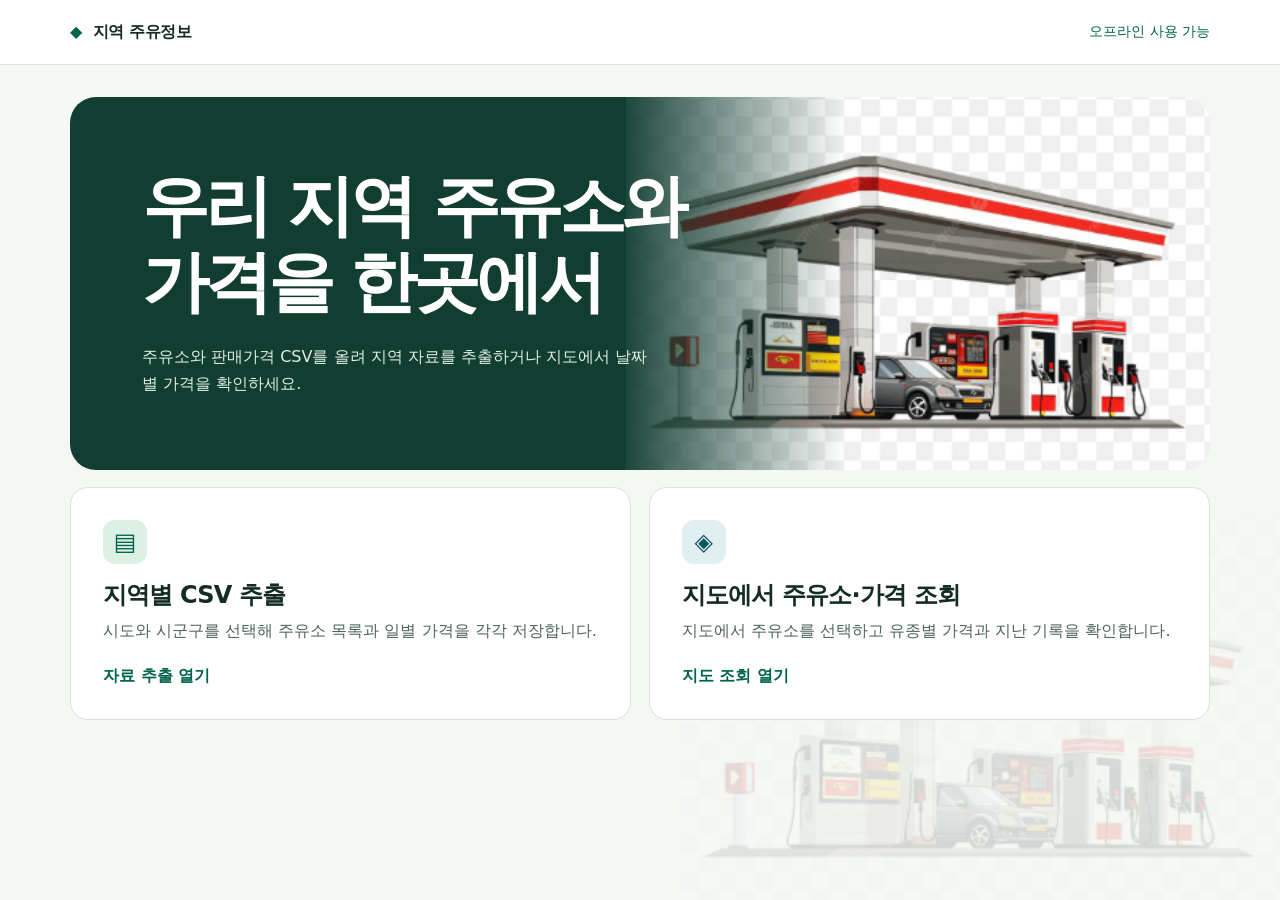
<file: index.html>
<!doctype html>
<html lang="ko">
<head>
  <meta charset="utf-8">
  <meta name="viewport" content="width=device-width, initial-scale=1">
  <meta http-equiv="refresh" content="0; url=offline-app/index.html">
  <title>지역 주유정보</title>
</head>
<body><a href="offline-app/index.html">지역 주유정보 열기</a></body>
</html>
</file>
<file: offline-app/style.css>
* { box-sizing: border-box; }
:root {
  font-family: "Malgun Gothic", "Apple SD Gothic Neo", system-ui, sans-serif;
  color: #142c25;
  background: #f4f7f4;
  --muted: #4d645a;
  --green: #00634d;
  --line: #d6e2da;
  --station-art: url("../주유디자인.png");
}
[hidden] { display: none !important; }
body {
  margin: 0;
  min-height: 100vh;
  background: linear-gradient(#f4f7f4ea, #f4f7f4d9) fixed,
    var(--station-art) right bottom / min(75vw, 600px) auto no-repeat fixed;
}
button, input, select { font: inherit; }
button, select, input[type=file]::file-selector-button { cursor: pointer; }
button:disabled, select:disabled { cursor: default; opacity: .5; }
a { color: inherit; }
:focus-visible { outline: 3px solid #167a8b; outline-offset: 3px; }
.shell { width: min(1140px, calc(100% - 3rem)); margin-inline: auto; }
.topbar { background: #fff; border-bottom: 1px solid var(--line); }
.topbar-inner { min-height: 64px; display: flex; align-items: center; justify-content: space-between; gap: 12px; }
.brand { text-decoration: none; font-weight: 800; letter-spacing: -.025em; }
.brand-mark { color: var(--green); margin-right: .35rem; }
.offline { color: var(--green); font-size: .875rem; }
main { padding: 2rem 0 3rem; }
.hero {
  padding: clamp(2rem, 6vw, 4.5rem);
  background: linear-gradient(90deg, #123e32 44%, #123e32f0 49%, #123e3200 68%),
    var(--station-art) right center / auto 100% no-repeat #123e32;
  color: #fff;
  border-radius: 26px;
}
.hero h1 { margin: 0; font-size: clamp(2rem, 5.8vw, 4.2rem); line-height: 1.13; letter-spacing: -.06em; }
.hero p { max-width: 52%; margin: 1.4rem 0 0; color: #e0eee6; line-height: 1.7; }
.menu { display: grid; grid-template-columns: repeat(2, 1fr); gap: 1.1rem; margin-top: 1.1rem; }
.menu-card, .panel { border: 1px solid var(--line); border-radius: 18px; background: #fff; }
.menu-card { display: block; padding: clamp(1.15rem, 3vw, 2rem); text-decoration: none; }
.menu-card:hover { border-color: var(--green); box-shadow: 0 5px 22px #143f3012; }
.menu-icon { display: grid; place-items: center; width: 44px; height: 44px; border-radius: 12px; background: #ddf0e5; color: var(--green); font-size: 1.5rem; }
.map-icon { background: #e0efef; color: #14555d; }
.menu h2 { margin: .9rem 0 .45rem; letter-spacing: -.035em; font-size: clamp(1.18rem, 2.6vw, 1.5rem); }
.menu p { margin: 0 0 1.4rem; line-height: 1.6; color: var(--muted); }
.menu strong, .back { color: var(--green); }
.back { display: inline-block; font-weight: 700; text-underline-offset: .25em; }
#screen-title { margin: .7rem 0 1.1rem; letter-spacing: -.045em; font-size: clamp(1.65rem, 4vw, 2.45rem); }
.controls, .export { padding: 1.2rem; }
.uploads, .regions { display: grid; gap: 1rem; grid-template-columns: repeat(2, minmax(0, 1fr)); }
label { display: grid; gap: .4rem; font-weight: 700; font-size: .92rem; }
input, select { width: 100%; min-width: 0; border: 1px solid #baccc1; border-radius: 9px; background: #fff; color: #142c25; padding: .58rem .7rem; }
select { appearance: none; padding-right: 2rem; background-image: linear-gradient(45deg, transparent 50%, #446156 50%), linear-gradient(135deg, #446156 50%, transparent 50%); background-position: calc(100% - 16px) 50%, calc(100% - 11px) 50%; background-size: 5px 5px; background-repeat: no-repeat; }
input[type=file]::file-selector-button { border: 0; border-radius: 5px; padding: .35rem .6rem; margin-right: .55rem; background: #e4f0e9; color: var(--green); font-weight: 700; }
.message { font-size: .875rem; min-height: 1.2em; color: var(--muted); margin: .55rem 0 1rem; line-height: 1.55; }
.message[data-error="true"] { color: #923426; }
.export { margin-top: 1rem; }
.export > p:first-child { margin-top: 0; }
.export-controls { display: flex; flex-wrap: wrap; align-items: end; gap: .65rem; }
.export .message { margin-bottom: 0; }
button { border: 1px solid transparent; border-radius: 9px; background: var(--green); color: #fff; padding: .58rem .9rem; font-weight: 700; }
button:not(:disabled):hover { filter: brightness(1.12); }
.map-status { color: var(--muted); line-height: 1.55; margin: 1rem 0 .65rem; min-height: 1.55em; }
.map-layout { display: grid; grid-template-columns: minmax(0, 1.8fr) minmax(0, 1fr); gap: 1rem; align-items: start; }
.map-panel { position: relative; overflow: hidden; background: #eef5f7; }
#map { display: block; width: 100%; height: clamp(360px, 56vh, 610px); touch-action: none; cursor: grab; }
#map:active { cursor: grabbing; }
#map:focus-visible { outline-offset: -4px; }
.map-controls { display: grid; gap: .36rem; position: absolute; right: .75rem; top: .75rem; }
.map-controls button { background: #fff; color: var(--green); border-color: #bbcec9; width: 42px; height: 42px; padding: 0; font-size: 1.25rem; }
.station-detail, .station-list { padding: 1rem; }
.station-detail { border-bottom: 1px solid var(--line); }
.station-detail p { margin: .4rem 0; color: var(--muted); overflow-wrap: anywhere; }
.station-detail h2 { margin: 0; font-size: 1.23rem; overflow-wrap: anywhere; }
.station-detail dl { margin: .55rem 0 0; }
.station-detail dl div { display: flex; justify-content: space-between; gap: .5rem; padding: .45rem 0; border-bottom: 1px solid var(--line); }
.station-detail dd { margin: 0; font-weight: 700; text-align: right; }
.station-detail label { margin-top: .7rem; }
.station-list ul { list-style: none; padding: 0; margin: .6rem 0 0; max-height: 260px; overflow: auto; overscroll-behavior: contain; }
.station-list li + li { margin-top: .3rem; }
.station-list li button { display: block; width: 100%; text-align: left; background: #f0f5f1; color: #173c31; overflow-wrap: anywhere; }
.station-list li button[aria-pressed=true] { background: var(--green); color: #fff; }
.station-list small { display: block; margin-top: .22rem; font-weight: 400; }
@media (max-width: 850px) {
  .hero {
    padding-bottom: 16rem;
    background: linear-gradient(180deg, #123e32, #123e3200 35%) center bottom / 100% 14rem no-repeat,
      var(--station-art) center bottom / auto 14rem no-repeat #123e32;
  }
  .hero p { max-width: 36rem; }
}
@media (max-width: 730px) {
  .shell { width: calc(100% - 1.5rem); }
  .menu, .uploads, .map-layout { grid-template-columns: 1fr; }
  #map { height: 360px; }
}
</file>
